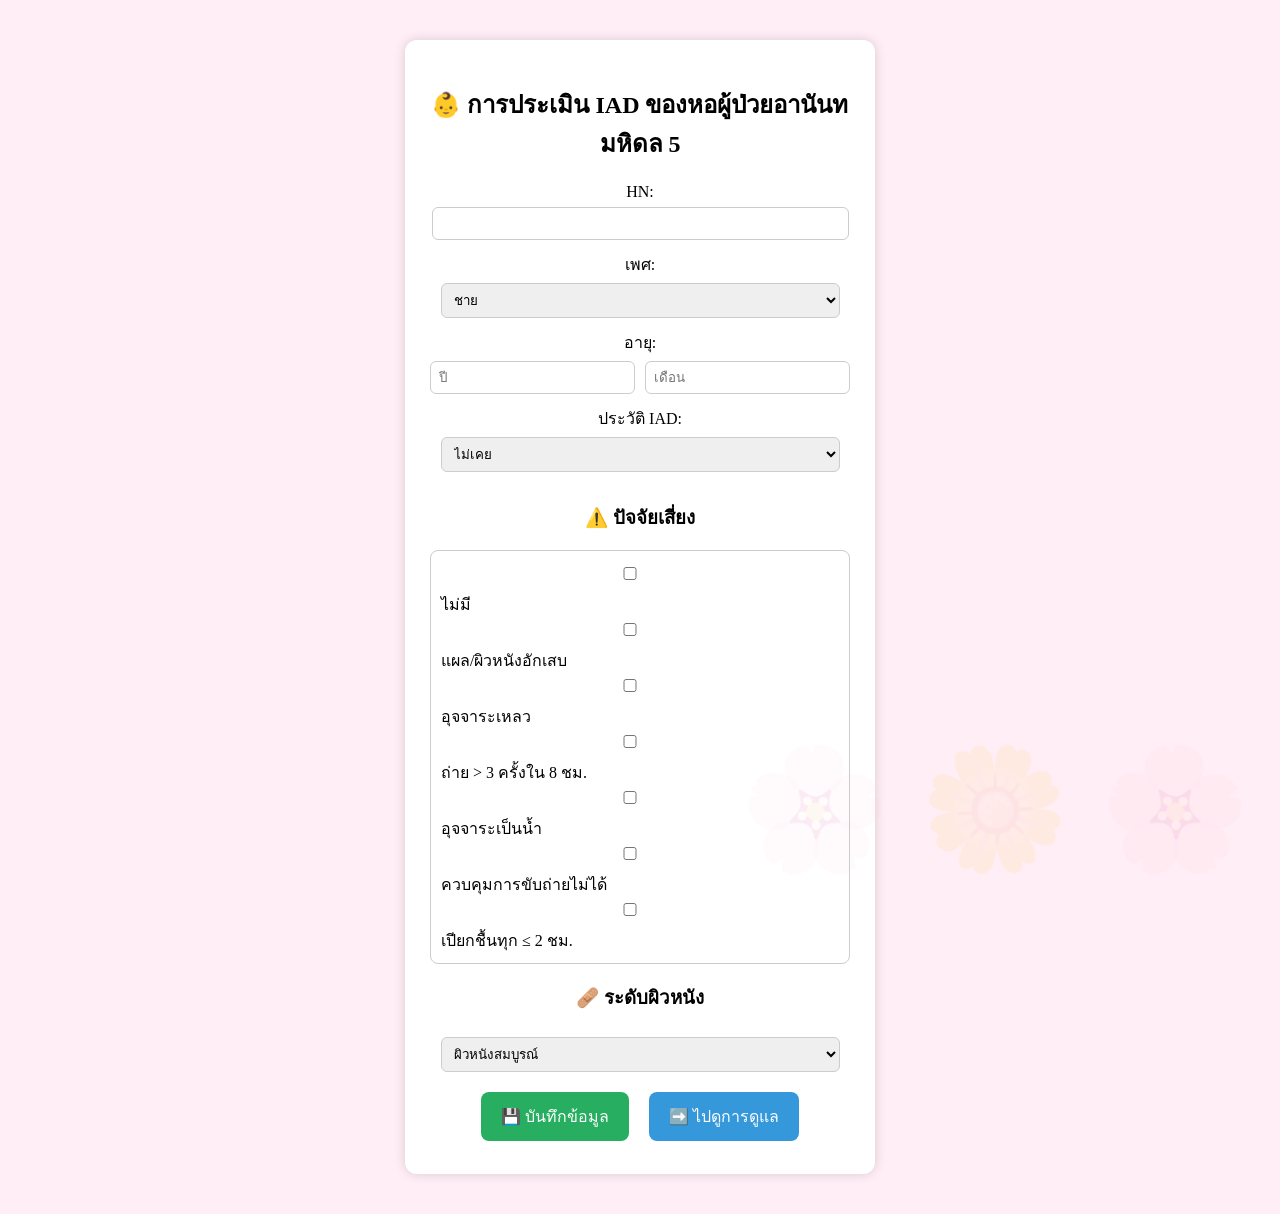
<file: index.html>
<!DOCTYPE html>
<html>
<head>
<meta charset="UTF-8">
<title>IAD Assessment เด็ก</title>

<style>
body{font-family:Tahoma;background:#ffeef5;}

/* 🌸 ลายดอกไม้จางๆ มุมล่าง */
body::after{
  content:"🌸 🌼 🌸";
  font-size:120px;
  opacity:0.08;
  position:fixed;
  bottom:20px;
  right:30px;
  pointer-events:none;
}

.box{
  width:420px;
  margin:40px auto;
  background:white;
  padding:25px;
  border-radius:12px;
  box-shadow:0 0 12px rgba(0,0,0,0.15);
  text-align:center;
}

input,select{
  width:95%;
  padding:8px;
  margin:6px 0 12px 0;
  border-radius:6px;
  border:1px solid #ccc;
}

.age-box{display:flex;gap:10px;}
.age-box input{width:45%;}

.group{
  border:1px solid #ccc;
  border-radius:8px;
  padding:10px;
  text-align:left;
  margin-bottom:15px;
}

button{
  border:none;
  padding:12px 20px;
  font-size:16px;
  border-radius:8px;
  cursor:pointer;
  margin:8px;
}

.save{background:#27ae60;color:white;}
.care{background:#3498db;color:white;}
</style>

<script>

// ⭐ URL Web App ของคุณ
const scriptURL =
"https://script.google.com/macros/s/AKfycbx1CqfE0LbnXIFnrtW6lVwLOyhFpomJjbmhwDLXxodexMsue_mria6RDS_kmJ7xiJQtKQ/exec";

// ไม่มี → ปิดตัวเลือกอื่น
function noRiskToggle(){
  let none=document.getElementById("noneRisk");
  let others=document.getElementsByClassName("risk");

  for(let i=0;i<others.length;i++){
    others[i].disabled=none.checked;
    if(none.checked) others[i].checked=false;
  }
}

// 💾 บันทึกข้อมูลลง Google Sheet
function saveData(){

  let risks=[];
  document.querySelectorAll(".risk:checked")
    .forEach(el=>risks.push(el.value));

  if(document.getElementById("noneRisk").checked)
    risks=["ไม่มี"];

  let data={
    hn:document.getElementById("hn").value,
    sex:document.getElementById("sex").value,
    ageY:document.getElementById("ageY").value,
    ageM:document.getElementById("ageM").value,
    history:document.getElementById("history").value,
    risk:risks.join(", "),
    level:document.getElementById("skinLevel").value
  };

  fetch(scriptURL,{
    method:"POST",
    body:JSON.stringify(data)
  })
  .then(()=>alert("✅ ส่งข้อมูลแล้ว (ตรวจใน Google Sheet)"))
  .catch(()=>alert("❌ บันทึกไม่สำเร็จ"));
}

// ➡️ ไปหน้าการดูแลตามระดับ
function goCare(){

  let level=document.getElementById("skinLevel").value;

  if(level=="ผิวหนังสมบูรณ์")
    window.location.href="care_intact.html";

  else if(level=="ระดับ 1 มีรอยแดง")
    window.location.href="care_level1.html";

  else if(level=="ระดับ 2 มีรอยถลอก")
    window.location.href="care_level2.html";
}

</script>

</head>

<body>

<div class="box">

<h2>👶 การประเมิน IAD ของหอผู้ป่วยอานันทมหิดล 5 </h2>

HN:<br>
<input id="hn">

เพศ:<br>
<select id="sex">
  <option>ชาย</option>
  <option>หญิง</option>
</select>

อายุ:<br>
<div class="age-box">
  <input id="ageY" type="number" placeholder="ปี">
  <input id="ageM" type="number" placeholder="เดือน">
</div>

ประวัติ IAD:<br>
<select id="history">
  <option>ไม่เคย</option>
  <option>เคย</option>
</select>

<h3>⚠️ ปัจจัยเสี่ยง</h3>

<div class="group">

<label><input type="checkbox" id="noneRisk" onclick="noRiskToggle()"> ไม่มี</label><br>

<label><input type="checkbox" class="risk" value="แผล/ผิวหนังอักเสบ"> แผล/ผิวหนังอักเสบ</label><br>
<label><input type="checkbox" class="risk" value="อุจจาระเหลว"> อุจจาระเหลว</label><br>
<label><input type="checkbox" class="risk" value="ถ่าย > 3 ครั้งใน 8 ชม."> ถ่าย > 3 ครั้งใน 8 ชม.</label><br>
<label><input type="checkbox" class="risk" value="อุจจาระเป็นน้ำ"> อุจจาระเป็นน้ำ</label><br>
<label><input type="checkbox" class="risk" value="ควบคุมการขับถ่ายไม่ได้"> ควบคุมการขับถ่ายไม่ได้</label><br>
<label><input type="checkbox" class="risk" value="เปียกชื้นทุก ≤ 2 ชม."> เปียกชื้นทุก ≤ 2 ชม.</label>

</div>

<h3>🩹 ระดับผิวหนัง</h3>

<select id="skinLevel">
  <option>ผิวหนังสมบูรณ์</option>
  <option>ระดับ 1 มีรอยแดง</option>
  <option>ระดับ 2 มีรอยถลอก</option>
</select>

<button class="save" onclick="saveData()">💾 บันทึกข้อมูล</button>

<button class="care" onclick="goCare()">➡️ ไปดูการดูแล</button>

</div>

</body>
</html>
</file>
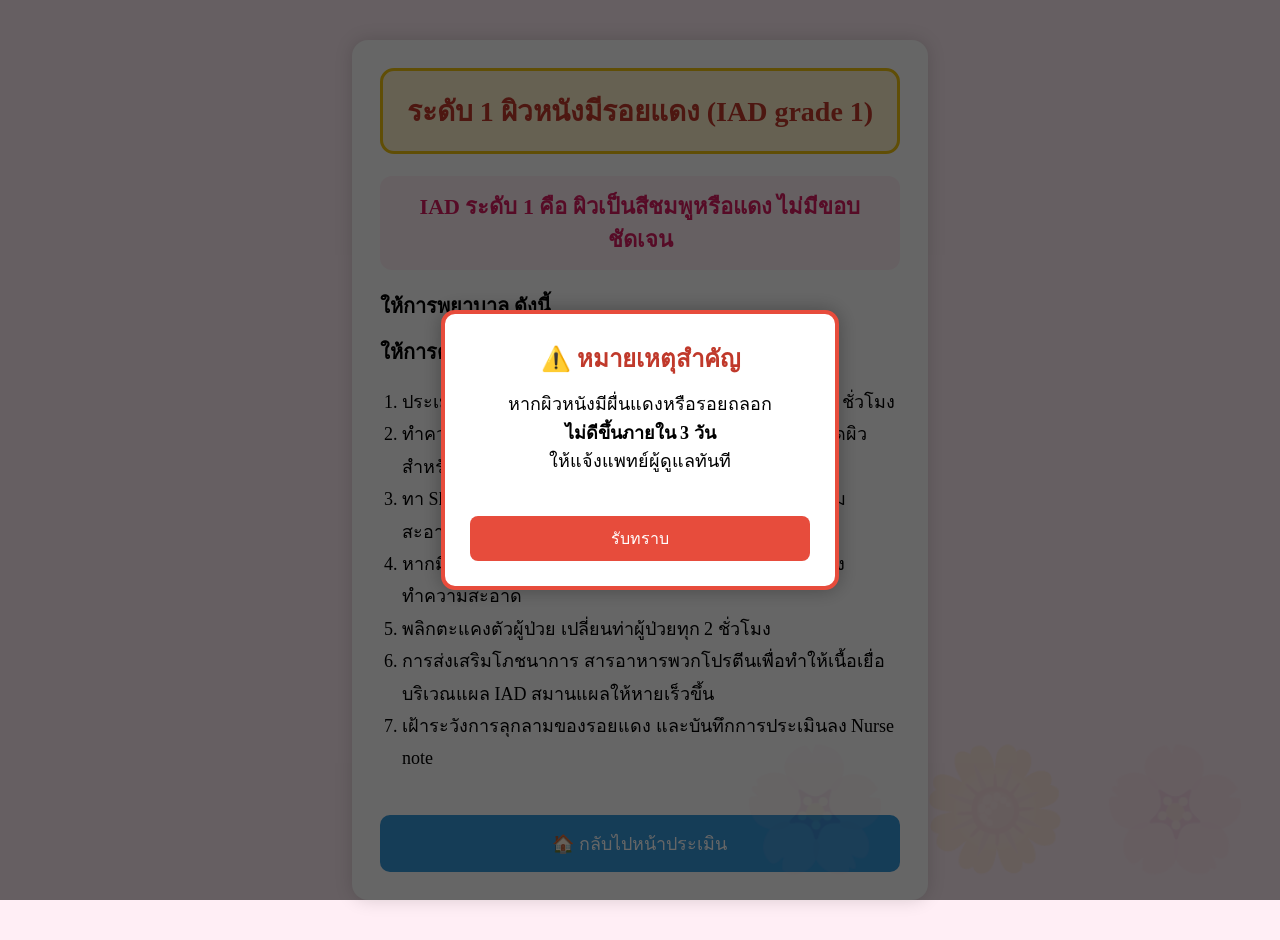
<file: care_level1.html>
<!DOCTYPE html>
<html>
<head>
<meta charset="UTF-8">
<title>การดูแล — ระดับ 1 ผิวหนังมีรอยแดง</title>

<style>

/* 🌸 พื้นหลัง */
body{
  font-family:Tahoma;
  background:#ffeef5;
  margin:0;
}

/* 🌼 ลายดอกไม้จางๆ */
body::after{
  content:"🌸 🌼 🌸";
  font-size:120px;
  opacity:0.08;
  position:fixed;
  bottom:20px;
  right:30px;
  pointer-events:none;
}

/* 📦 กล่องหลัก */
.box{
  width:520px;
  margin:40px auto;
  background:white;
  padding:28px;
  border-radius:16px;
  box-shadow:0 0 18px rgba(0,0,0,0.15);
}

/* ⭐ GOAL */
.goal{
  text-align:center;
  background:#fff3cd;
  border:3px solid #f1c40f;
  border-radius:14px;
  padding:18px;
  margin-bottom:22px;
  font-size:28px;
  font-weight:bold;
  color:#c0392b;
}

/* หัวข้อรอง */
.subtitle{
  font-size:20px;
  font-weight:bold;
  margin-bottom:14px;
}

/* รายการ */
ol{
  text-align:left;
  font-size:18px;
  line-height:1.8;
  padding-left:22px;
}

/* 🌸 คำอธิบาย IAD ระดับ 1 */
.iad-info{
  font-size:22px;
  font-weight:bold;
  color:#d81b60;          /* ชมพูเข้ม */
  background:#fff0f6;     /* ชมพูอ่อน */
  padding:14px 18px;
  border-radius:12px;
  margin-bottom:18px;
  text-align:center;
  line-height:1.5;
}

/* ปุ่ม */
button{
  width:100%;
  padding:14px;
  font-size:18px;
  border:none;
  border-radius:10px;
  background:#3498db;
  color:white;
  cursor:pointer;
  margin-top:22px;
}

button:hover{
  background:#2980b9;
}

/* 🔴 POPUP */
.alert-overlay{
  position:fixed;
  top:0;
  left:0;
  width:100%;
  height:100%;
  background:rgba(0,0,0,0.6);
  display:flex;
  justify-content:center;
  align-items:center;
  z-index:9999;
}

.alert-box{
  background:#fff;
  padding:25px;
  border-radius:14px;
  width:340px;
  text-align:center;
  box-shadow:0 0 20px rgba(0,0,0,0.3);
  border:4px solid #e74c3c;
}

.alert-title{
  font-size:24px;
  font-weight:bold;
  color:#c0392b;
  margin-bottom:12px;
}

.alert-text{
  font-size:18px;
  line-height:1.6;
  margin-bottom:18px;
}

.alert-box button{
  padding:10px 20px;
  font-size:16px;
  border:none;
  border-radius:8px;
  background:#e74c3c;
  color:white;
  cursor:pointer;
}

.alert-box button:hover{
  background:#c0392b;
}

</style>

</head>

<body>

<!-- 🔴 POPUP เตือน -->
<div id="alertBox" class="alert-overlay">
  <div class="alert-box">
    <div class="alert-title">⚠️ หมายเหตุสำคัญ</div>
    <div class="alert-text">
      หากผิวหนังมีผื่นแดงหรือรอยถลอก<br>
      <b>ไม่ดีขึ้นภายใน 3 วัน</b><br>
      ให้แจ้งแพทย์ผู้ดูแลทันที
    </div>
    <button onclick="closeAlert()">รับทราบ</button>
  </div>
</div>

<div class="box">

<div class="goal">
ระดับ 1 ผิวหนังมีรอยแดง (IAD grade 1)
</div>

<div class="iad-info">
  IAD ระดับ 1 คือ ผิวเป็นสีชมพูหรือแดง ไม่มีขอบชัดเจน
</div>

<h3 class="subtitle">ให้การพยาบาล ดังนี้</h3>
<div class="subtitle">
ให้การดูแลการพยาบาล ดังนี้
</div>

<ol>
<li>ประเมินสภาพผิวหนังบริเวณ Perineum / Perianal area ทุก 8 ชั่วโมง</li>

<li>ทำความสะอาดด้วยน้ำเปล่าหรือผลิตภัณฑ์ทำความสะอาดผิวสำหรับเด็กอย่างอ่อนโยน  
โดยไม่ขัดถู และซับให้แห้ง</li>

<li>ทา Skin barrier film หรือ Barrier cream  
ทุกครั้งหลังทำความสะอาด</li>

<li>หากมีอุจจาระเหลว ให้ทา Zinc Oxide Ointment  
ทุกครั้งหลังทำความสะอาด</li>

<li>พลิกตะแคงตัวผู้ป่วย เปลี่ยนท่าผู้ป่วยทุก 2 ชั่วโมง

<li>การส่งเสริมโภชนาการ สารอาหารพวกโปรตีนเพื่อทำให้เนื้อเยื่อบริเวณแผล IAD สมานแผลให้หายเร็วขึ้น

<li>เฝ้าระวังการลุกลามของรอยแดง  
และบันทึกการประเมินลง Nurse note</li>
</ol>

<button onclick="window.history.back()">🏠 กลับไปหน้าประเมิน</button>

</div>

<script>
function closeAlert(){
  document.getElementById("alertBox").style.display="none";
}
</script>

</body>
</html>
</file>
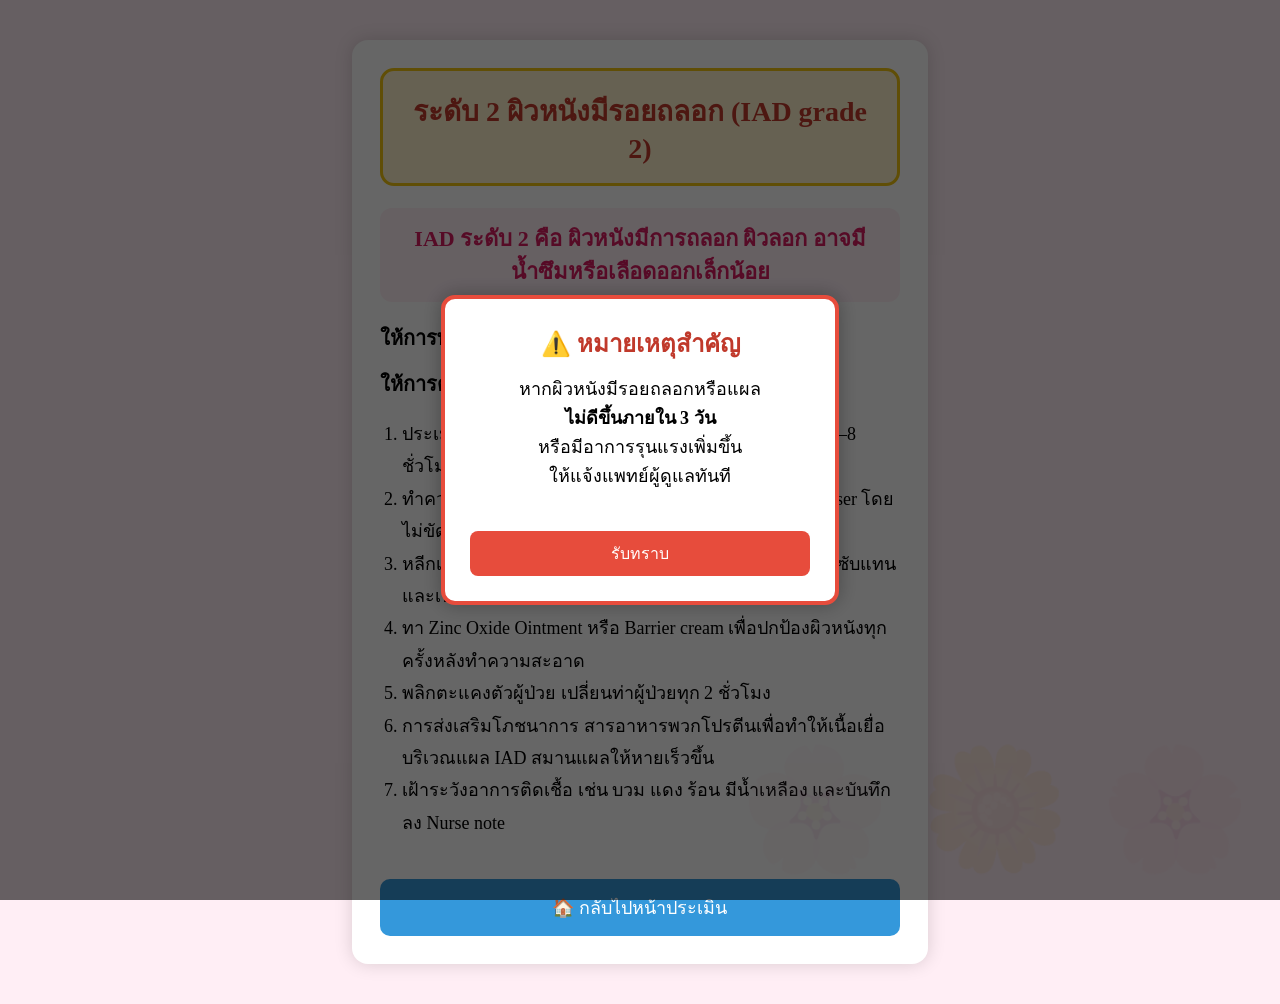
<file: care_level2.html>
<!DOCTYPE html>
<html>
<head>
<meta charset="UTF-8">
<title>การดูแล — ระดับ 2 ผิวหนังมีรอยถลอก</title>

<style>

/* 🌸 พื้นหลัง */
body{
  font-family:Tahoma;
  background:#ffeef5;
  margin:0;
}

/* 🌼 ลายดอกไม้จางๆ */
body::after{
  content:"🌸 🌼 🌸";
  font-size:120px;
  opacity:0.08;
  position:fixed;
  bottom:20px;
  right:30px;
  pointer-events:none;
}

/* 📦 กล่องหลัก */
.box{
  width:520px;
  margin:40px auto;
  background:white;
  padding:28px;
  border-radius:16px;
  box-shadow:0 0 18px rgba(0,0,0,0.15);
}

/* ⭐ GOAL */
.goal{
  text-align:center;
  background:#fff3cd;
  border:3px solid #f1c40f;
  border-radius:14px;
  padding:18px;
  margin-bottom:22px;
  font-size:28px;
  font-weight:bold;
  color:#c0392b;
}

/* หัวข้อรอง */
.subtitle{
  font-size:20px;
  font-weight:bold;
  margin-bottom:14px;
}

/* รายการ */
ol{
  text-align:left;
  font-size:18px;
  line-height:1.8;
  padding-left:22px;
}

/* ปุ่ม */
button{
  width:100%;
  padding:14px;
  font-size:18px;
  border:none;
  border-radius:10px;
  background:#3498db;
  color:white;
  cursor:pointer;
  margin-top:22px;
}

/* 🌸 คำอธิบาย IAD */
.iad-info{
  font-size:22px;
  font-weight:bold;
  color:#d81b60;
  background:#fff0f6;
  padding:14px 18px;
  border-radius:12px;
  margin-bottom:18px;
  text-align:center;
  line-height:1.5;
}
button:hover{
  background:#2980b9;
}

/* 🔴 POPUP */
.alert-overlay{
  position:fixed;
  top:0;
  left:0;
  width:100%;
  height:100%;
  background:rgba(0,0,0,0.6);
  display:flex;
  justify-content:center;
  align-items:center;
  z-index:9999;
}

.alert-box{
  background:#fff;
  padding:25px;
  border-radius:14px;
  width:340px;
  text-align:center;
  box-shadow:0 0 20px rgba(0,0,0,0.3);
  border:4px solid #e74c3c;
}

.alert-title{
  font-size:24px;
  font-weight:bold;
  color:#c0392b;
  margin-bottom:12px;
}

.alert-text{
  font-size:18px;
  line-height:1.6;
  margin-bottom:18px;
}

.alert-box button{
  padding:10px 20px;
  font-size:16px;
  border:none;
  border-radius:8px;
  background:#e74c3c;
  color:white;
  cursor:pointer;
}

.alert-box button:hover{
  background:#c0392b;
}

</style>

</head>

<body>

<!-- 🔴 POPUP เตือน -->
<div id="alertBox" class="alert-overlay">
  <div class="alert-box">
    <div class="alert-title">⚠️ หมายเหตุสำคัญ</div>
    <div class="alert-text">
      หากผิวหนังมีรอยถลอกหรือแผล<br>
      <b>ไม่ดีขึ้นภายใน 3 วัน</b><br>
      หรือมีอาการรุนแรงเพิ่มขึ้น<br>
      ให้แจ้งแพทย์ผู้ดูแลทันที
    </div>
    <button onclick="closeAlert()">รับทราบ</button>
  </div>
</div>

<div class="box">

<div class="goal">
ระดับ 2 ผิวหนังมีรอยถลอก (IAD grade 2)
</div>

<div class="iad-info">
  IAD ระดับ 2 คือ ผิวหนังมีการถลอก ผิวลอก 
  อาจมีน้ำซึมหรือเลือดออกเล็กน้อย
</div>

<h3 class="subtitle">ให้การพยาบาล ดังนี้</h3>
<div class="subtitle">
ให้การดูแลการพยาบาล ดังนี้
</div>

<ol>

<li>ประเมินสภาพผิวหนังบริเวณ Perineum / Perianal area ทุก 4–8 ชั่วโมง</li>

<li>ทำความสะอาดอย่างอ่อนโยนด้วยน้ำเปล่าหรือ Skin cleanser  
โดยไม่ขัดถู และซับให้แห้ง</li>

<li>หลีกเลี่ยงการใช้ผ้าอ้อมที่ก่อให้เกิดการเสียดสี  
ใช้แผ่นรองซับแทน และเปลี่ยนทันทีเมื่อเปียก</li>

<li>ทา Zinc Oxide Ointment หรือ Barrier cream  
เพื่อปกป้องผิวหนังทุกครั้งหลังทำความสะอาด</li>

<li>พลิกตะแคงตัวผู้ป่วย เปลี่ยนท่าผู้ป่วยทุก 2 ชั่วโมง

<li>การส่งเสริมโภชนาการ สารอาหารพวกโปรตีนเพื่อทำให้เนื้อเยื่อบริเวณแผล IAD สมานแผลให้หายเร็วขึ้น

<li>เฝ้าระวังอาการติดเชื้อ เช่น บวม แดง ร้อน มีน้ำเหลือง  
และบันทึกลง Nurse note</li>

</ol>

<button onclick="window.history.back()">🏠 กลับไปหน้าประเมิน</button>

</div>

<script>
function closeAlert(){
  document.getElementById("alertBox").style.display="none";
}
</script>

</body>
</html>
</file>
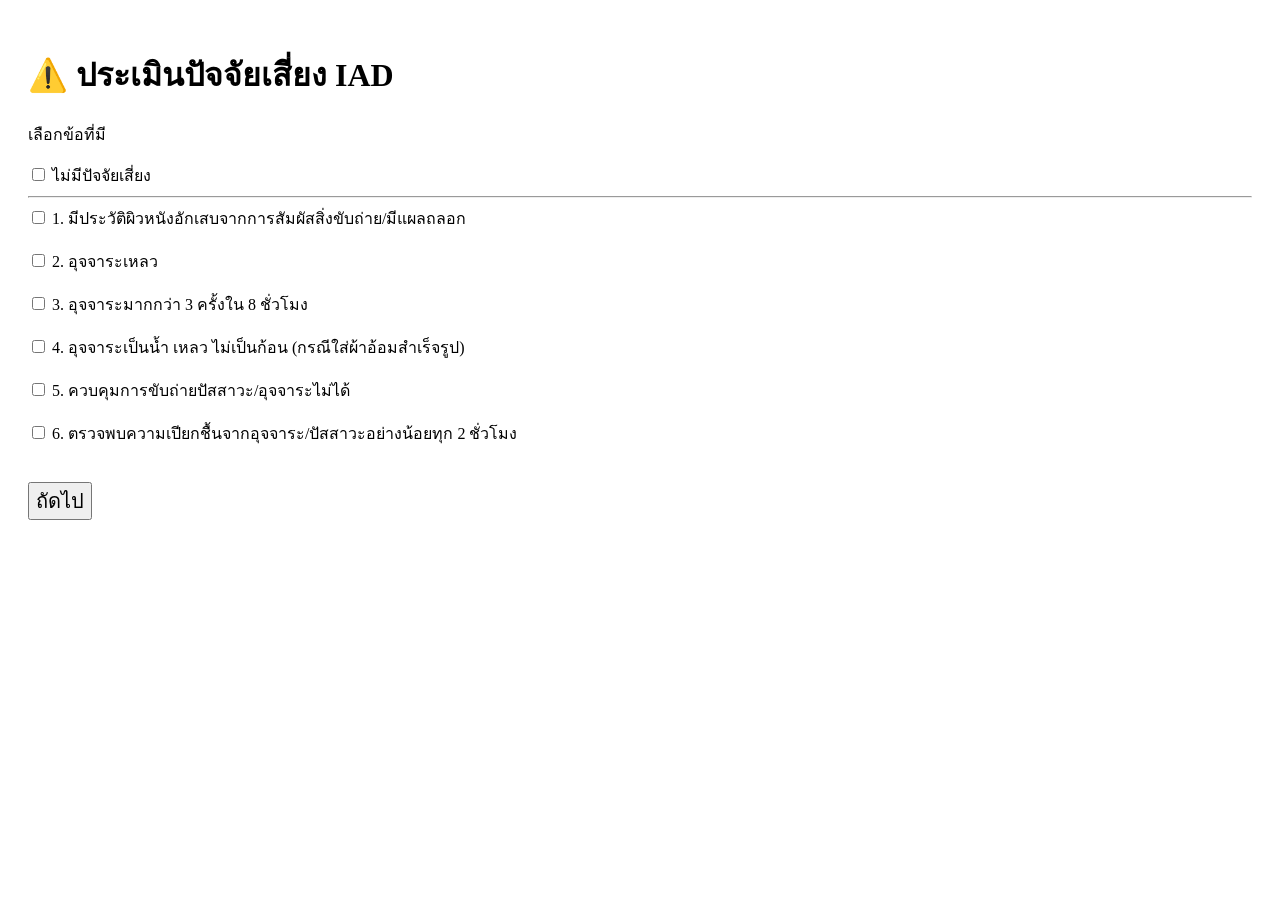
<file: risk.html>
<!DOCTYPE html>
<html>
<head>
<meta charset="UTF-8">
<meta name="viewport" content="width=device-width, initial-scale=1">
<title>ปัจจัยเสี่ยง IAD</title>
</head>

<body style="font-family:Tahoma; padding:20px;">

<h1>⚠️ ประเมินปัจจัยเสี่ยง IAD</h1>
<p>เลือกข้อที่มี</p>

<!-- ตัวเลือก: ไม่มี -->
<label>
<input type="checkbox" id="none" onclick="onlyNone()">
ไม่มีปัจจัยเสี่ยง
</label>

<hr>

<label><input type="checkbox" class="risk"> 1. มีประวัติผิวหนังอักเสบจากการสัมผัสสิ่งขับถ่าย/มีแผลถลอก</label><br><br>

<label><input type="checkbox" class="risk"> 2. อุจจาระเหลว</label><br><br>

<label><input type="checkbox" class="risk"> 3. อุจจาระมากกว่า 3 ครั้งใน 8 ชั่วโมง</label><br><br>

<label><input type="checkbox" class="risk"> 4. อุจจาระเป็นน้ำ เหลว ไม่เป็นก้อน (กรณีใส่ผ้าอ้อมสำเร็จรูป)</label><br><br>

<label><input type="checkbox" class="risk"> 5. ควบคุมการขับถ่ายปัสสาวะ/อุจจาระไม่ได้</label><br><br>

<label><input type="checkbox" class="risk"> 6. ตรวจพบความเปียกชื้นจากอุจจาระ/ปัสสาวะอย่างน้อยทุก 2 ชั่วโมง</label><br><br>

<br>

<button onclick="checkRisk()" style="font-size:20px;">ถัดไป</button>

<script>

// ถ้าเลือก "ไม่มี" → ยกเลิกข้ออื่น
function onlyNone(){
  if(document.getElementById("none").checked){
    let risks = document.querySelectorAll(".risk");
    risks.forEach(r => r.checked = false);
  }
}

// ถ้าเลือกข้อเสี่ยง → ยกเลิก "ไม่มี"
let risks = document.querySelectorAll(".risk");
risks.forEach(r => {
  r.onclick = function(){
    document.getElementById("none").checked = false;
  }
});

function checkRisk(){

  let none = document.getElementById("none").checked;
  let selected = document.querySelectorAll('.risk:checked').length;

  if(none){
    window.location.href = "prevent.html";   // ไปหน้าป้องกัน
  }
  else if(selected > 0){
    window.location.href = "skin.html";      // ไปประเมินผิวหนัง
  }
  else{
    alert("กรุณาเลือกอย่างน้อย 1 ข้อ");
  }
}

</script>

</body>
</html>
</file>
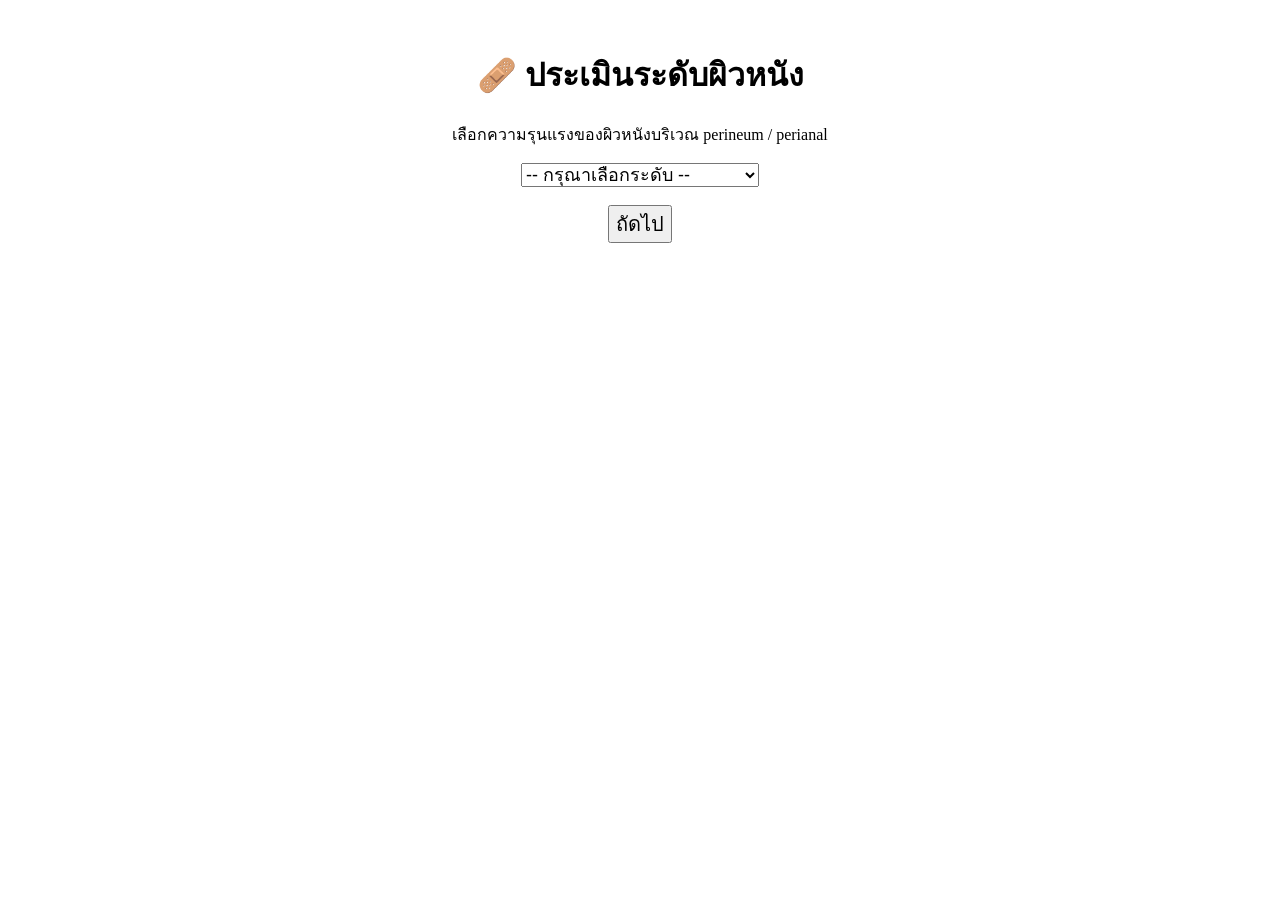
<file: skin.html>
<!DOCTYPE html>
<html>
<head>
<meta charset="UTF-8">
<meta name="viewport" content="width=device-width, initial-scale=1">
<title>ประเมินผิวหนัง</title>
</head>

<body style="font-family:Tahoma; padding:20px; text-align:center;">

<h1>🩹 ประเมินระดับผิวหนัง</h1>

<p>เลือกความรุนแรงของผิวหนังบริเวณ perineum / perianal</p>

<select id="level" style="font-size:18px;">
<option value="">-- กรุณาเลือกระดับ --</option>
<option value="intact">ผิวหนังสมบูรณ์</option>
<option value="level1">ระดับ 1 : ผิวหนังมีรอยแดง</option>
<option value="level2">ระดับ 2 : ผิวหนังมีรอยถลอก</option>
</select>

<br><br>

<button onclick="goCare()" style="font-size:20px;">ถัดไป</button>

<script>
function goCare(){

  let level = document.getElementById("level").value;

  if(level === ""){
    alert("กรุณาเลือกระดับผิวหนัง");
    return;
  }

  if(level === "intact"){
    window.location.href = "care_intact.html";
  }
  else if(level === "level1"){
    window.location.href = "care_level1.html";
  }
  else if(level === "level2"){
    window.location.href = "care_level2.html";
  }

}
</script>

</body>
</html>
</file>
